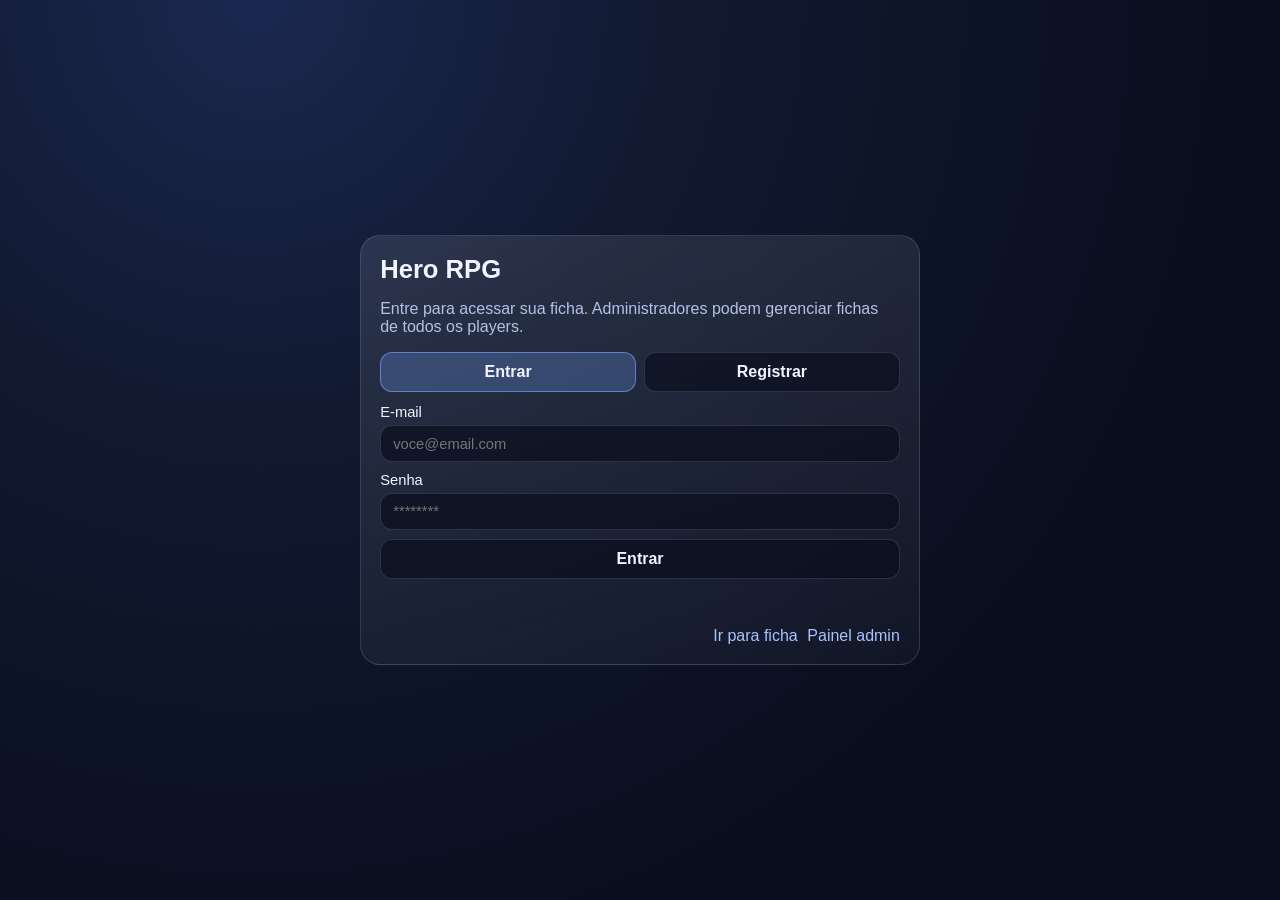
<file: index.html>
<!doctype html>
<html lang="pt-BR">
<head>
  <meta charset="UTF-8" />
  <meta http-equiv="refresh" content="0;url=login.html" />
  <meta name="viewport" content="width=device-width, initial-scale=1.0" />
  <title>Sistema Hero</title>
</head>
<body>
  <p>Redirecionando para <a href="login.html">login</a>...</p>
</body>
</html>
</file>
<file: styles.css>
:root {
  --bg1: #0a0f1f;
  --bg2: #111a31;
  --panel: rgba(18, 25, 45, .8);
  --line: rgba(255, 255, 255, .13);
  --text: #f2f5ff;
  --muted: #b6c0e4;
  --accent: #7aa8ff;
  --ok: #59db98;
  --danger: #ff7288;
}

* { box-sizing: border-box; }
body {
  margin: 0;
  color: var(--text);
  font-family: Inter, Segoe UI, Roboto, Arial, sans-serif;
  background: radial-gradient(circle at 20% 0%, #1b2850 0, var(--bg2) 30%, var(--bg1) 70%);
}

.container { width: min(1240px, 92vw); margin: 0 auto; }

.top-nav {
  display: flex;
  justify-content: space-between;
  align-items: center;
  gap: 1rem;
  padding: 1.2rem 0;
}

.top-actions { display: flex; gap: .55rem; align-items: center; flex-wrap: wrap; }
h1 { margin: 0; font-size: clamp(1.2rem, 2vw, 1.8rem); }
h2 { margin-top: 0; }
h3 { margin: 0 0 .25rem; }

.panel {
  background: linear-gradient(160deg, rgba(255,255,255,.06), rgba(255,255,255,.02));
  border: 1px solid var(--line);
  border-radius: 16px;
  backdrop-filter: blur(8px);
  box-shadow: 0 15px 35px rgba(0,0,0,.25);
  padding: 1rem;
}

.grid2 {
  display: grid;
  grid-template-columns: repeat(2, minmax(280px, 1fr));
  gap: 1rem;
  padding-bottom: 2rem;
}
.full { grid-column: 1 / -1; }

.fields2, .fields3 {
  display: grid;
  gap: .7rem;
}
.fields2 { grid-template-columns: repeat(2, minmax(160px, 1fr)); }
.fields3 { grid-template-columns: repeat(3, minmax(160px, 1fr)); }

label { display: flex; flex-direction: column; gap: .3rem; font-size: .92rem; }
input, select, textarea, .btn, button {
  border: 1px solid var(--line);
  border-radius: 12px;
  padding: .6rem .75rem;
  font: inherit;
  color: var(--text);
  background: rgba(10, 15, 30, .7);
}

textarea { resize: vertical; }
input:focus, select:focus, textarea:focus { outline: 2px solid rgba(122, 168, 255, .7); }

.btn, button { cursor: pointer; font-weight: 600; text-decoration: none; display: inline-flex; justify-content: center; align-items: center; }
.btn.ghost { background: rgba(255,255,255,.08); }
.btn.danger, button.danger { background: rgba(255,114,136,.2); border-color: rgba(255,114,136,.5); }

.cards3 {
  display: grid;
  grid-template-columns: repeat(3, minmax(120px, 1fr));
  gap: .6rem;
}
.cards3 article {
  background: rgba(5, 12, 25, .65);
  border: 1px solid var(--line);
  border-radius: 12px;
  padding: .7rem;
}
.big { margin: .2rem 0; font-size: 1.5rem; color: var(--accent); font-weight: 700; }

.chips { display: flex; gap: .65rem; flex-wrap: wrap; margin-top: .7rem; }
.chips span {
  background: rgba(255,255,255,.06);
  border: 1px solid var(--line);
  border-radius: 999px;
  padding: .35rem .65rem;
}

.effects-grid {
  display: grid;
  grid-template-columns: repeat(4, minmax(160px, 1fr));
  gap: .65rem;
}
.effect-item, .apt-item {
  background: rgba(5, 12, 25, .6);
  border: 1px solid var(--line);
  border-radius: 10px;
  padding: .55rem;
}

.checklist {
  max-height: 400px;
  overflow: auto;
  display: grid;
  gap: .5rem;
  margin-top: .45rem;
}

.row, .row-end { display: flex; gap: .6rem; flex-wrap: wrap; margin-top: .8rem; }
.row-end { justify-content: flex-end; }

.feedback { min-height: 1.3rem; margin-top: .7rem; color: var(--accent); }
.feedback.success { color: var(--ok); }
.feedback.error { color: var(--danger); }
.muted { color: var(--muted); }
.good { color: var(--ok); }
.bad { color: var(--danger); }
.link { color: #a7c4ff; text-decoration: none; }
.link:hover { text-decoration: underline; }

/* Login */
.auth-body { min-height: 100vh; display: grid; place-items: center; }
.auth-shell { width: min(560px, 92vw); }
.auth-card {
  background: linear-gradient(165deg, rgba(255,255,255,.1), rgba(255,255,255,.03));
  border: 1px solid var(--line);
  border-radius: 20px;
  padding: 1.2rem;
}
.tabs { display: flex; gap: .5rem; margin: .8rem 0; }
.tab-btn { flex: 1; }
.tab-btn.active { background: rgba(122,168,255,.25); border-color: rgba(122,168,255,.6); }
.tab-pane { display: none; }
.tab-pane.active { display: grid; gap: .6rem; }

@media (max-width: 980px) {
  .grid2, .fields2, .fields3, .effects-grid, .cards3 { grid-template-columns: 1fr; }
  .top-nav { flex-direction: column; align-items: flex-start; }
}

.skill-item {
  background: rgba(5, 12, 25, .6);
  border: 1px solid var(--line);
  border-radius: 10px;
  padding: .5rem .65rem;
}

.skills-grid {
  display: grid;
  grid-template-columns: repeat(3, minmax(180px, 1fr));
  gap: .6rem;
}

.top-space { margin-top: .7rem; }
.chip-input {
  display: inline-flex;
  align-items: center;
  gap: .5rem;
  background: rgba(255,255,255,.06);
  border: 1px solid var(--line);
  border-radius: 999px;
  padding: .25rem .65rem;
}

.chip-input input {
  width: 88px;
  padding: .25rem .45rem;
  border-radius: 8px;
}

@media (max-width: 980px) {
  .skills-grid { grid-template-columns: 1fr; }
}

.catalog-grid {
  display: grid;
  grid-template-columns: repeat(2, minmax(260px, 1fr));
  gap: .6rem;
}

.catalog-item {
  background: rgba(5, 12, 25, .6);
  border: 1px solid var(--line);
  border-radius: 10px;
  padding: .6rem;
}

.catalog-item label { gap: .45rem; }

@media (max-width: 980px) {
  .catalog-grid { grid-template-columns: 1fr; }
}

.cards4 {
  display: grid;
  grid-template-columns: repeat(4, minmax(160px, 1fr));
  gap: .6rem;
}

.cards4 article {
  background: rgba(5, 12, 25, .65);
  border: 1px solid var(--line);
  border-radius: 12px;
  padding: .7rem;
}

.rules-grid {
  display: grid;
  grid-template-columns: repeat(3, minmax(80px, 1fr));
  gap: .45rem;
}

.rules-grid span {
  background: rgba(5, 12, 25, .6);
  border: 1px solid var(--line);
  border-radius: 8px;
  padding: .35rem .5rem;
  text-align: center;
}

@media (max-width: 980px) {
  .cards4, .rules-grid { grid-template-columns: 1fr; }
}

/* CRIS-inspired theme */
.cris-body {
  background: linear-gradient(180deg, #0a0b10 0%, #11131a 55%, #0c0f16 100%);
}

.cris-topbar {
  border-bottom: 1px solid rgba(255,255,255,.2);
  position: sticky;
  top: 0;
  background: rgba(6,8,14,.92);
  backdrop-filter: blur(10px);
  z-index: 10;
}

.cris-topbar::after {
  content: '';
  position: absolute;
  left: 0;
  right: 0;
  bottom: -1px;
  height: 2px;
  background: linear-gradient(90deg, #ff3e3e, #f6ff00, #2bff78, #00a2ff, #b05cff);
}

.cris-menu { display: flex; gap: 1rem; }
.cris-menu a { color: #d5d9f0; text-decoration: none; }
.cris-menu a:hover { color: #fff; text-shadow: 0 0 8px rgba(173, 120, 255, .6); }

.cris-panel {
  background: linear-gradient(160deg, rgba(255,255,255,.035), rgba(255,255,255,.01));
  border: 1px solid rgba(255,255,255,.18);
}

.cris-split {
  display: grid;
  grid-template-columns: 1.1fr 1fr;
  gap: 1rem;
}

.cris-bars { display: grid; gap: .55rem; margin-top: .6rem; }
.bar {
  display: flex;
  justify-content: space-between;
  align-items: center;
  padding: .55rem .8rem;
  border-radius: 8px;
  border: 1px solid rgba(255,255,255,.18);
  font-weight: 700;
}
.bar.hp { background: linear-gradient(90deg, rgba(169,23,37,.95), rgba(207,56,56,.85)); }
.bar.mana { background: linear-gradient(90deg, rgba(95,47,188,.9), rgba(144,63,225,.85)); }
.bar.esforco { background: linear-gradient(90deg, rgba(204,105,22,.95), rgba(255,145,38,.85)); }

.attr-wheel {
  position: relative;
  width: 280px;
  height: 280px;
  margin: .8rem auto 0;
}
.wheel-center {
  position: absolute;
  inset: 95px;
  display: grid;
  place-items: center;
  border-radius: 999px;
  border: 2px solid rgba(255,255,255,.35);
  background: radial-gradient(circle, rgba(255,255,255,.12), rgba(255,255,255,.02));
  font-weight: 700;
}
.orb {
  position: absolute;
  width: 72px;
  height: 72px;
  border-radius: 999px;
  border: 2px solid rgba(255,255,255,.4);
  background: rgba(8, 12, 25, .9);
  display: grid;
  place-items: center;
  text-align: center;
}
.orb small { opacity: .8; font-size: .7rem; }
.orb strong { font-size: 1.1rem; }
.orb-top { left: 104px; top: 0; }
.orb-right { right: 0; top: 104px; }
.orb-bottom { left: 104px; bottom: 0; }
.orb-left { left: 0; top: 104px; }
.orb-mid { left: 104px; top: 104px; transform: translateY(-44px); }

@media (max-width: 980px) {
  .cris-menu { display: none; }
  .cris-split { grid-template-columns: 1fr; }
}

/* Rebuild v2 layout */
.rz-body {
  margin: 0;
  background: radial-gradient(circle at 10% -20%, #1b2241, #0c0f17 55%);
}

.rz-top {
  border-bottom: 1px solid rgba(255,255,255,.15);
  background: rgba(7, 10, 18, .9);
  position: sticky;
  top: 0;
  z-index: 20;
}

.rz-top-inner {
  display: flex;
  justify-content: space-between;
  align-items: center;
  gap: 1rem;
  padding: .8rem 0;
}

.rz-shell {
  display: grid;
  grid-template-columns: 280px 1fr;
  gap: 1rem;
  padding: 1rem 0 2rem;
}

.rz-side {
  background: rgba(12, 17, 30, .86);
  border: 1px solid rgba(255,255,255,.14);
  border-radius: 14px;
  padding: .9rem;
  height: fit-content;
  position: sticky;
  top: 86px;
}

.rz-card {
  display: flex;
  justify-content: space-between;
  align-items: center;
  border: 1px solid rgba(255,255,255,.12);
  border-radius: 10px;
  padding: .5rem .6rem;
  margin-bottom: .45rem;
  background: rgba(255,255,255,.04);
}
.rz-card.hp { border-color: rgba(221,59,59,.55); }
.rz-card.mana { border-color: rgba(134,76,255,.55); }

.rz-main {
  background: rgba(10, 15, 28, .72);
  border: 1px solid rgba(255,255,255,.14);
  border-radius: 14px;
  padding: 1rem;
}

.rz-tabs { display: flex; gap: .5rem; flex-wrap: wrap; margin-bottom: .8rem; }
.rz-tab {
  background: rgba(255,255,255,.05);
  border: 1px solid rgba(255,255,255,.17);
  color: #f1f4ff;
  border-radius: 10px;
  padding: .45rem .8rem;
  cursor: pointer;
}
.rz-tab.active { border-color: rgba(171,101,255,.8); box-shadow: 0 0 0 1px rgba(171,101,255,.4) inset; }

.rz-pane { display: none; }
.rz-pane.active { display: block; }
.rz-pane h3 { margin-top: 1rem; }

.rz-mini-table {
  display: grid;
  grid-template-columns: repeat(4, minmax(80px, 1fr));
  gap: .45rem;
  margin-top: .7rem;
}
.rz-mini-table span {
  background: rgba(255,255,255,.05);
  border: 1px solid rgba(255,255,255,.15);
  border-radius: 8px;
  padding: .35rem;
  text-align: center;
}

.rz-actions { margin-top: 1rem; border-top: 1px dashed rgba(255,255,255,.18); padding-top: 1rem; }

@media (max-width: 1000px) {
  .rz-shell { grid-template-columns: 1fr; }
  .rz-side { position: static; }
}
</file>
